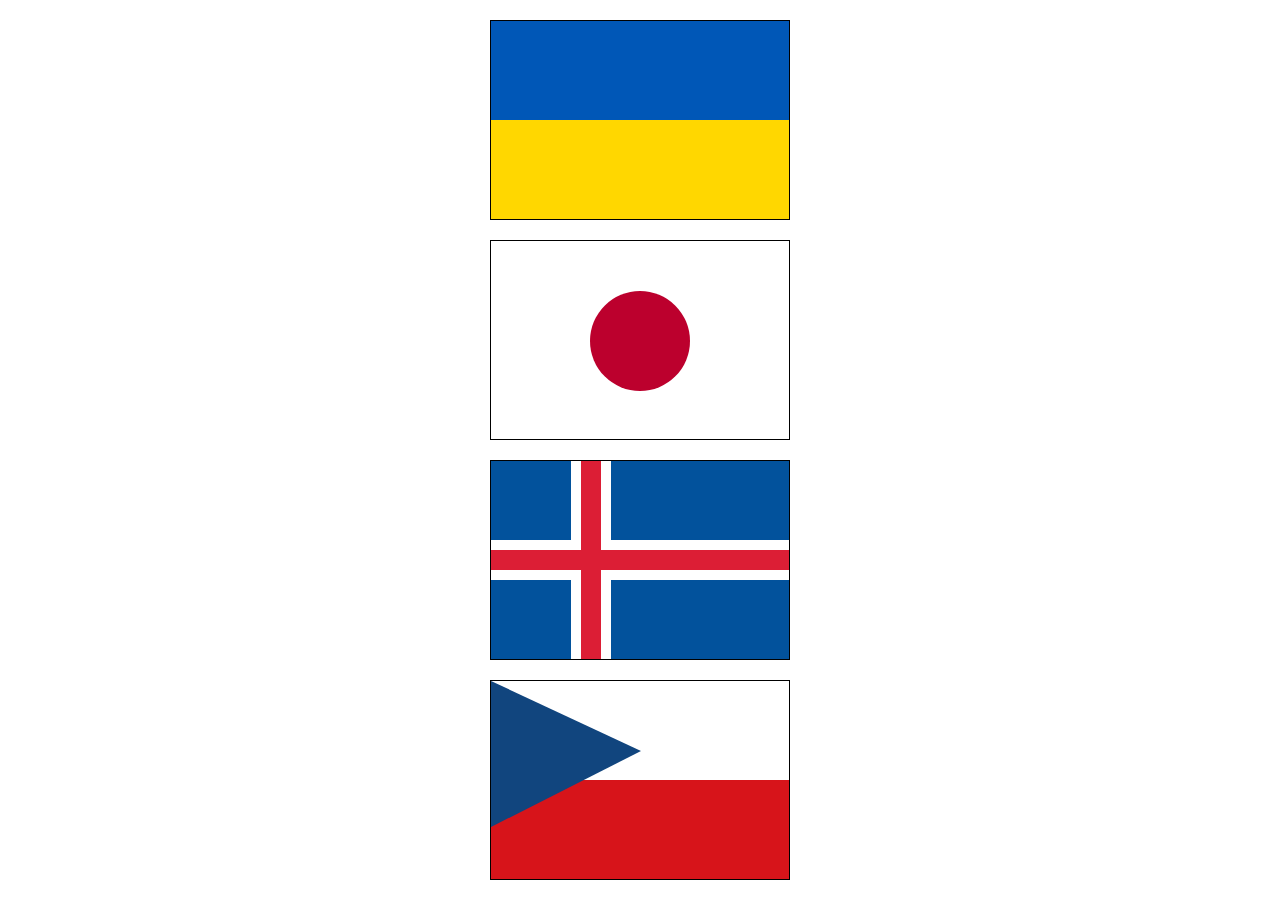
<file: task_1/index.html>
<!DOCTYPE html>
<html lang="en">
  <head>
    <meta charset="UTF-8" />
    <meta name="viewport" content="width=device-width, initial-scale=1.0" />
    <link rel="stylesheet" href="style.css" />
    <title>Flags of World</title>
  </head>
  <body>
    <!-- <div class="flag ukraine"></div>
    <div class="flag japan"></div>
    <div class="flag iceland">
      <div class="cross-vertical"></div>
      <div class="cross-horizontal"></div>
    </div>
    <div class="flag czech"></div> -->

    <div class="flag-container">
      <div class="flag-ukraine">
          <div></div>
          <div></div>
      </div>
      <div class="flag-japan">
          <div></div>
      </div>
      <div class="flag-iceland">
          <div></div>
          <div></div>
      </div>
      
      <div class="flag-czech">
          <div></div>
          <div></div>
          <div></div>
      </div>
  </div>
  </body>
</html>
</file>
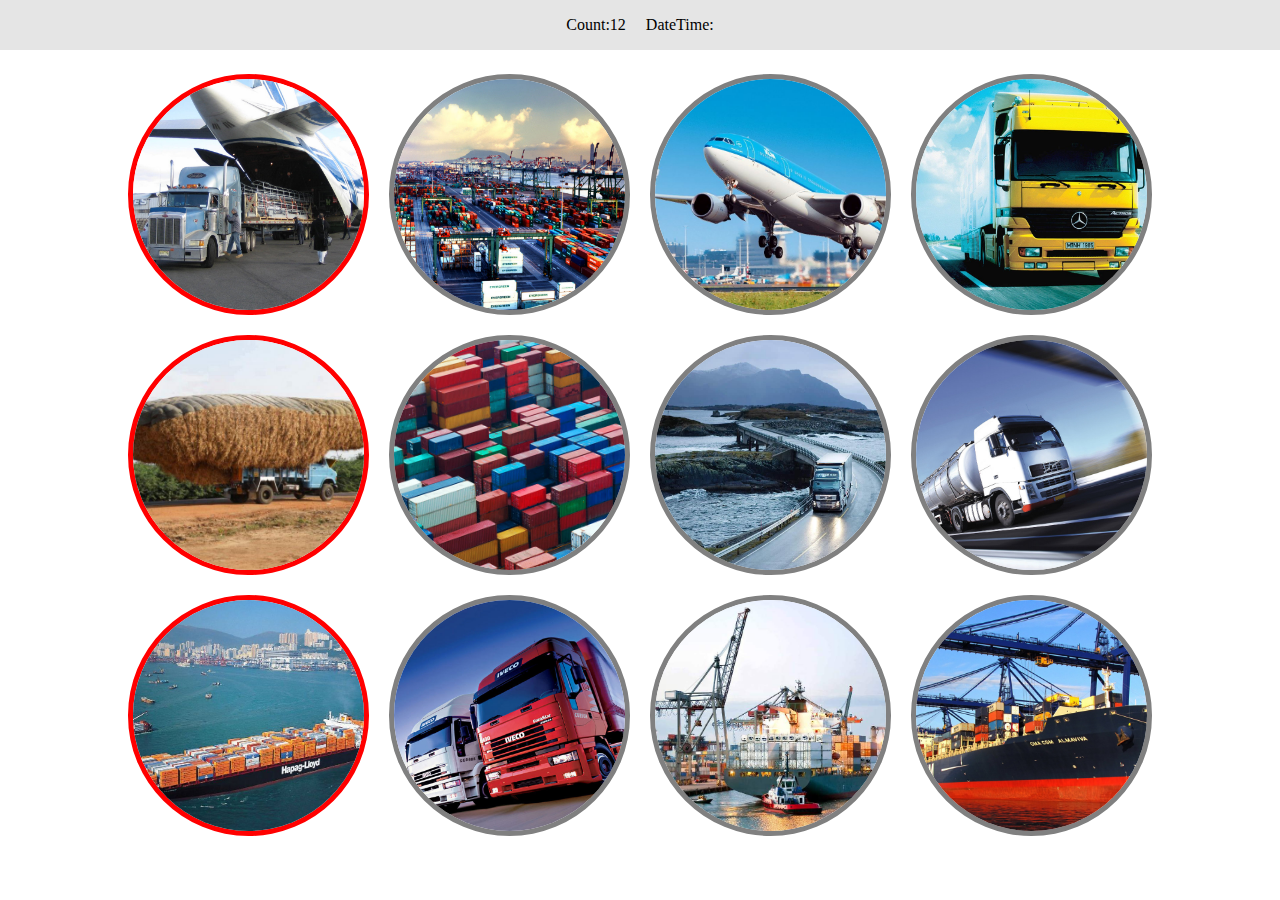
<file: task_2/index.html>
<!DOCTYPE html>
<html lang="en">
  <head>
    <meta charset="UTF-8" />
    <title>Gallery</title>
    <link rel="stylesheet" href="./style.css" />
  </head>
  <body>
    <header>
      <div id="img-count">Count:</div>
      <div>DateTime: <span id="current-time"></span></div>
    </header>
    <section class="container">
      <div><img src="./img/1.jpg" alt="" /></div>
      <div><img src="./img/2.jpg" alt="" /></div>
      <div><img src="./img/3.jpg" alt="" /></div>
      <div><img src="./img/4.jpg" alt="" /></div>
      <div><img src="./img/5.jpg" alt="" /></div>
      <div><img src="./img/6.jpg" alt="" /></div>
      <div><img src="./img/7.jpg" alt="" /></div>
      <div><img src="./img/8.jpg" alt="" /></div>
      <div><img src="./img/9.jpg" alt="" /></div>
      <div><img src="./img/10.jpg" alt="" /></div>
      <div><img src="./img/11.jpg" alt="" /></div>
      <div><img src="./img/12.jpg" alt="" /></div>
    </section>

    <script src="./script.js"></script>
  </body>
</html>
</file>
<file: task_1/style.css>
* {
  padding: 0;
  margin: 0;
  box-sizing: border-box;
}

.flag-container {
  width: 100vw;
  height: 100vh;
  display: flex;
  flex-direction: column;
  justify-content: center;
  align-items: center;
  gap: 20px;
}

.flag-container>* {
  width: 300px;
  height: 200px;
  border: 1px solid black;
}


.flag-ukraine div {
  height: 50%;
  width: 100%;
}

.flag-ukraine div:nth-child(1) {
  background: #0057b7;
}

.flag-ukraine div:nth-child(2) {
  background: #ffd700;
}


.flag-japan {
  background: white;
  padding: 50px;
}

.flag-japan div {
  width: 100px;
  height: 100px;
  background: #BC002D;
  border-radius: 50%;
  margin: auto;
}


.flag-iceland {
  background: #02529C;
  position: relative;
}

.flag-iceland div {
  position: absolute;
  background: white;
}

.flag-iceland div:after {
  position: absolute;
  background: #DC1E35;
  content: "";
}

.flag-iceland div:nth-child(1) {
  width: 100%;
  height: 40px;
  top: 50%;
  left: 0;
  transform: translateY(-50%);
  z-index: 1;
}

.flag-iceland div:nth-child(1):after {
  width: 100%;
  height: 20px;
  top: 50%;
  left: 0;
  transform: translateY(-50%);
}

.flag-iceland div:nth-child(2) {
  width: 40px;
  height: 100%;
  top: 0;
  left: 80px;
}

.flag-iceland div:nth-child(2):after {
  width: 20px;
  height: 100%;
  left: 50%;
  top: 0;
  transform: translateX(-50%);
  z-index: 1;
}



.flag-czech {
  position: relative
}

.flag-czech div {
  height: 50%;
  width: 100%;
}

.flag-czech div:nth-child(1) {
  background: white;
}

.flag-czech div:nth-child(2) {
  background: #D7141A;
}

.flag-czech div:nth-child(3) {
  position: absolute;
  top: 0;
  left: 0;
  width: 0;
  height: 0;
  border: 0 solid transparent;
  border-bottom-width: 76px;
  border-top-width: 70px;
  border-left: 150px solid #11457E;
}
</file>
<file: task_2/style.css>
*{
  padding: 0;
  margin: 0;
  box-sizing: border-box;
}

.container{
  width: 80%;
  min-height: 100%;
  margin: auto;
  display: grid;
  grid-template-columns: repeat(4, 1fr);
  grid-template-rows: repeat(3, 40%);
  gap: 20px;
  padding: 1.5em 0;
}

img{
  width: 100%;
  height: 100%;
  object-fit: cover;
  border-radius: inherit;
}

.container > div{
  border: 5px gray solid;
  border-radius: 50%;
  cursor: pointer;
}

.container > div:nth-child(4n + 1){
  border-color: red;
}

.container > div:hover{
  border-color: yellow;
  transform: rotate(45deg);
}

header{
  display: flex;
  justify-content: center;
  align-items: center;
  gap: 20px;
  padding: 1em;
  background: rgba(0,0,0,.1);
}

.pop-up{
  overflow: auto;
  width: 100vw;
  height: 100vh;
  position: fixed;
  z-index: 1;
  background: rgba(0,0,0,.5);
  display: flex;
  justify-content: center;
  align-items: center;
  top: 0;
  left: 0;
}

.pop-up .pop-up__image-container{
  position: relative;
  max-width: 90%;
  max-height: 90%;
}

.pop-up .pop-up__image-container img{
  width: initial;
  height: initial;
  object-fit: initial;
  border-radius: initial;
  max-width: 100%;
  max-height: 100%;
}

.pop-up__close{
  position: absolute;
  right: -25px;
  top: -25px;
  z-index: 20;
  cursor: pointer;
  height: 20px;
  width: 20px;
}

.pop-up .pop-up__close::before,
.pop-up .pop-up__close::after {
  content: "";
  position: absolute;
  height: 20px;
  width: 2px;
  background-color: black;
  right: 50%;
  top: 0;
}
.pop-up .pop-up__close::before {
  transform: rotate(45deg);
}
.pop-up .pop-up__close::after {
  transform: rotate(-45deg);
}


@media screen and (max-width: 900px){
  .container{
      grid-template-columns: repeat(2, 1fr);
      grid-template-rows: repeat(6, 20%);
  }
  .container > div:nth-child(2n + 1){
      border-color: red;
  }
  .container > div:hover{
      border-color: yellow;
  }
}

@media screen and (max-width: 500px){
  .container{
      grid-template-columns: repeat(1, 1fr);
      grid-template-rows: repeat(12, 10.5%);
  }
  .container > div{
      border-color: red;
  }
  .container > div:hover{
      border-color: yellow;
  }
}
</file>
